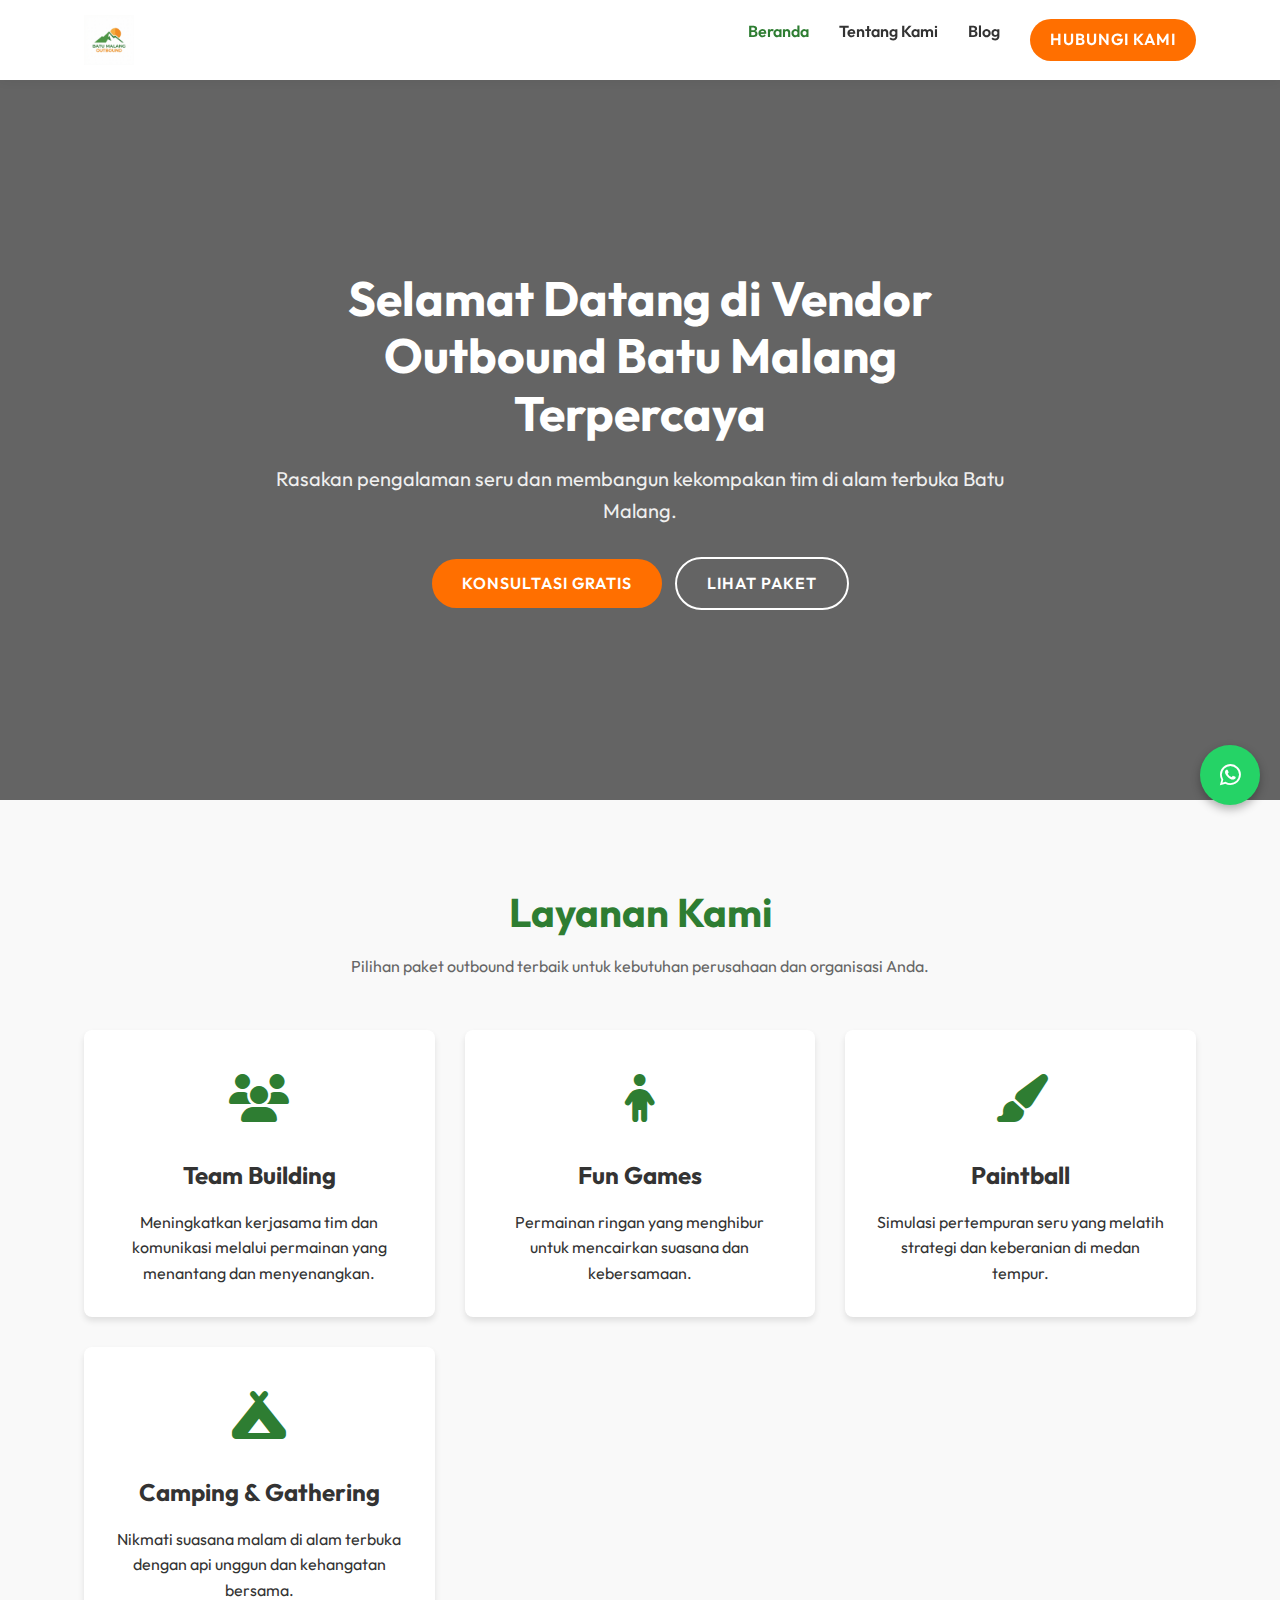
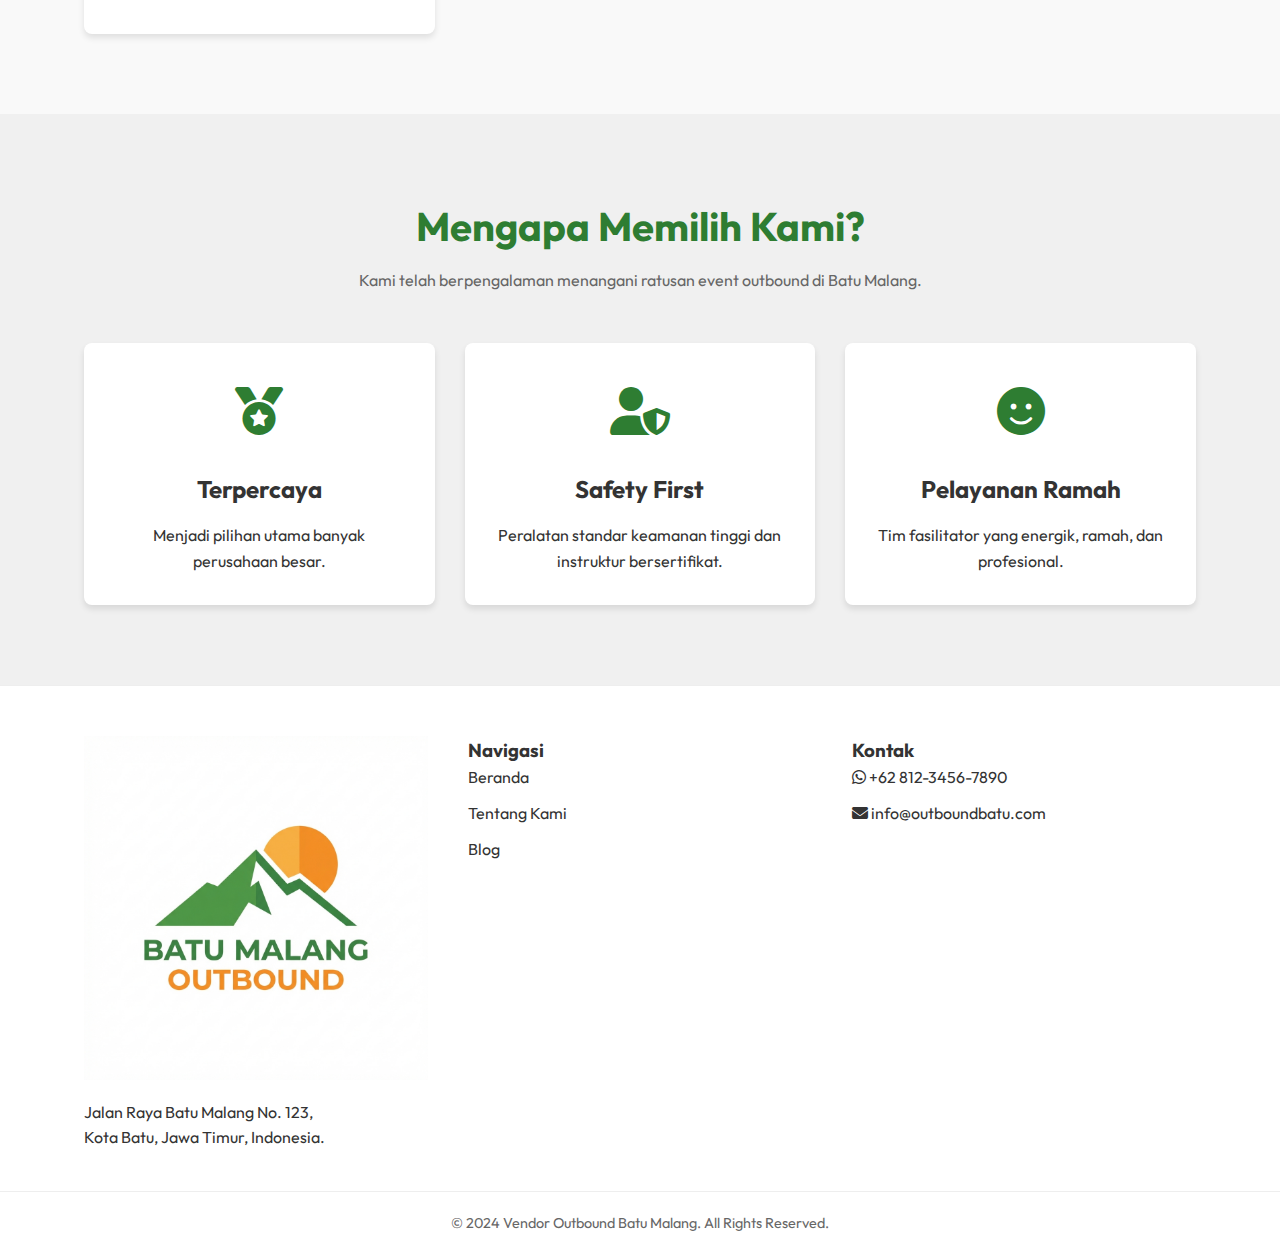
<file: index.html>
<!DOCTYPE html>
<html lang="id">

<head>
    <meta charset="UTF-8">
    <meta name="viewport" content="width=device-width, initial-scale=1.0">
    <title>Vendor Outbound Batu Malang Terpercaya - Index</title>
    <meta name="description"
        content="Vendor outbound terbaik dan terpercaya di Batu Malang. Menyediakan paket fun games, team building, dan gathering perusahaan.">
    <link rel="stylesheet" href="style.css">
    <!-- FontAwesome for Icons -->
    <link rel="stylesheet" href="https://cdnjs.cloudflare.com/ajax/libs/font-awesome/6.4.0/css/all.min.css">
</head>

<body>

    <!-- Navbar -->
    <nav class="navbar">
        <div class="container nav-container">
            <a href="index.html" class="logo-container">
                <img src="logo.png" alt="Logo Vendor Outbound Batu Malang">
            </a>
            <div class="hamburger">
                <div class="line1"></div>
                <div class="line2"></div>
                <div class="line3"></div>
            </div>
            <ul class="nav-links">
                <li><a href="index.html" class="active">Beranda</a></li>
                <li><a href="about.html">Tentang Kami</a></li>
                <li><a href="blog.html">Blog</a></li>
                <li><a href="#" class="btn wa-action" style="padding: 8px 20px; color: white;">Hubungi Kami</a></li>
            </ul>
        </div>
    </nav>

    <!-- Hero Section -->
    <header class="hero"
        style="background-image: linear-gradient(rgba(0,0,0,0.6), rgba(0,0,0,0.6)), url('https://images.unsplash.com/photo-1533227268428-f9ed0900fb3b?ixlib=rb-4.0.3&auto=format&fit=crop&w=1771&q=80');">
        <div class="hero-content">
            <h1>Selamat Datang di Vendor Outbound Batu Malang Terpercaya</h1>
            <p>Rasakan pengalaman seru dan membangun kekompakan tim di alam terbuka Batu Malang.</p>
            <a href="#" class="btn wa-action">Konsultasi Gratis</a>
            <a href="#services" class="btn btn-secondary">Lihat Paket</a>
        </div>
    </header>

    <!-- Services Section -->
    <section id="services">
        <div class="container">
            <div class="section-title">
                <h2>Layanan Kami</h2>
                <p>Pilihan paket outbound terbaik untuk kebutuhan perusahaan dan organisasi Anda.</p>
            </div>
            <div class="features-grid">
                <div class="feature-card">
                    <div class="feature-icon"><i class="fas fa-users"></i></div>
                    <h3>Team Building</h3>
                    <p>Meningkatkan kerjasama tim dan komunikasi melalui permainan yang menantang dan menyenangkan.</p>
                </div>
                <div class="feature-card">
                    <div class="feature-icon"><i class="fas fa-child"></i></div>
                    <h3>Fun Games</h3>
                    <p>Permainan ringan yang menghibur untuk mencairkan suasana dan kebersamaan.</p>
                </div>
                <div class="feature-card">
                    <div class="feature-icon"><i class="fas fa-paint-brush"></i></div>
                    <h3>Paintball</h3>
                    <p>Simulasi pertempuran seru yang melatih strategi dan keberanian di medan tempur.</p>
                </div>
                <div class="feature-card">
                    <div class="feature-icon"><i class="fas fa-campground"></i></div>
                    <h3>Camping & Gathering</h3>
                    <p>Nikmati suasana malam di alam terbuka dengan api unggun dan kehangatan bersama.</p>
                </div>
            </div>
        </div>
    </section>

    <!-- Testimonials or Why Us -->
    <section class="why-us" style="background-color: #f0f0f0;">
        <div class="container">
            <div class="section-title">
                <h2>Mengapa Memilih Kami?</h2>
                <p>Kami telah berpengalaman menangani ratusan event outbound di Batu Malang.</p>
            </div>
            <div class="features-grid">
                <div class="feature-card">
                    <div class="feature-icon"><i class="fas fa-medal"></i></div>
                    <h3>Terpercaya</h3>
                    <p>Menjadi pilihan utama banyak perusahaan besar.</p>
                </div>
                <div class="feature-card">
                    <div class="feature-icon"><i class="fas fa-user-shield"></i></div>
                    <h3>Safety First</h3>
                    <p>Peralatan standar keamanan tinggi dan instruktur bersertifikat.</p>
                </div>
                <div class="feature-card">
                    <div class="feature-icon"><i class="fas fa-smile"></i></div>
                    <h3>Pelayanan Ramah</h3>
                    <p>Tim fasilitator yang energik, ramah, dan profesional.</p>
                </div>
            </div>
        </div>
    </section>

    <!-- Footer -->
    <footer>
        <div class="container footer-content">
            <div class="footer-logo">
                <img src="logo.png" alt="Footer Logo" style="margin-bottom: 20px;">
                <p>Jalan Raya Batu Malang No. 123,<br>Kota Batu, Jawa Timur, Indonesia.</p>
            </div>
            <div class="footer-links">
                <h3>Navigasi</h3>
                <ul>
                    <li><a href="index.html">Beranda</a></li>
                    <li><a href="about.html">Tentang Kami</a></li>
                    <li><a href="blog.html">Blog</a></li>
                </ul>
            </div>
            <div class="footer-links">
                <h3>Kontak</h3>
                <ul>
                    <li><a href="#" class="wa-action"><i class="fab fa-whatsapp"></i> +62 812-3456-7890</a></li>
                    <li><a href="#"><i class="fas fa-envelope"></i> info@outboundbatu.com</a></li>
                </ul>
            </div>
        </div>
        <div class="copyright">
            &copy; 2024 Vendor Outbound Batu Malang. All Rights Reserved.
        </div>
    </footer>

    <!-- Floating Buttons -->
    <div class="floating-container">
        <!-- Floating WA Button (Melayang) -->
        <button class="float-btn float-wa wa-action" aria-label="Chat WhatsApp">
            <i class="fab fa-whatsapp"></i>
        </button>
        <!-- Floating Up Button (Floating Up) -->
        <button id="float-up" class="float-btn float-up" aria-label="Scroll to Top">
            <i class="fas fa-arrow-up"></i>
        </button>
    </div>

    <!-- Script -->
    <script src="script.js"></script>
</body>

</html>
</file>
<file: style.css>
/* 
 * Theme: Batu Malang Outbound
 * Primary Color: #2E7D32 (Dark Green - Nature)
 * Secondary Color: #FF6F00 (Vibrant Orange - Adventure/Action)
 * Text Color: #333333
 * Background: #F9F9F9
 */

@import url('https://fonts.googleapis.com/css2?family=Outfit:wght@300;400;500;600;700&display=swap');

:root {
    --primary: #2E7D32;
    --primary-dark: #1B5E20;
    --secondary: #FF6F00;
    --secondary-hover: #E65100;
    --text-dark: #333333;
    --text-light: #666666;
    --bg-light: #F9F9F9;
    --white: #FFFFFF;
    --shadow: 0 4px 6px rgba(0, 0, 0, 0.1);
    --radius: 8px;
    --transition: all 0.3s ease;
}

* {
    margin: 0;
    padding: 0;
    box-sizing: border-box;
}

html {
    scroll-behavior: smooth;
}

body {
    font-family: 'Outfit', sans-serif;
    color: var(--text-dark);
    background-color: var(--bg-light);
    line-height: 1.6;
    overflow-x: hidden;
    /* Prevent horizontal scroll glitch */
    width: 100%;
}

a {
    text-decoration: none;
    color: inherit;
}

img {
    max-width: 100%;
    height: auto;
    display: block;
}

/* Container */
.container {
    width: 90%;
    max-width: 1200px;
    margin: 0 auto;
    padding: 0 20px;
}

/* Navbar */
.navbar {
    position: fixed;
    top: 0;
    width: 100%;
    background: rgba(255, 255, 255, 0.95);
    backdrop-filter: blur(10px);
    z-index: 1000;
    box-shadow: 0 2px 10px rgba(0, 0, 0, 0.05);
    padding: 15px 0;
}

.nav-container {
    display: flex;
    justify-content: space-between;
    align-items: center;
}

.logo-container img {
    height: 50px;
    /* Adjust based on actual logo */
}

.nav-links {
    display: flex;
    gap: 30px;
    list-style: none;
}

.nav-links a {
    font-weight: 600;
    color: var(--text-dark);
    transition: var(--transition);
    font-size: 1rem;
}

.nav-links a:hover,
.nav-links a.active {
    color: var(--primary);
}

.hamburger {
    display: none;
    cursor: pointer;
    z-index: 1001;
    /* Ensure above mobile menu bg */
}

.hamburger div {
    width: 25px;
    height: 3px;
    background-color: var(--text-dark);
    margin: 5px 0;
    transition: var(--transition);
}

/* Mobile Nav */
@media screen and (max-width: 768px) {
    .nav-links {
        position: fixed;
        top: 0;
        right: -100%;
        height: 100vh;
        width: 70%;
        background-color: var(--white);
        flex-direction: column;
        justify-content: center;
        align-items: center;
        transition: var(--transition);
        box-shadow: -5px 0 15px rgba(0, 0, 0, 0.1);
        z-index: 10000;
        /* Ensure menu is on top of everything including floating buttons */
    }

    .nav-links.active {
        right: 0;
    }

    .hamburger {
        display: block;
        z-index: 10001;
        /* Hamburger must be above the menu background */
    }

    /* Animate Hamburger */
    .hamburger.toggle .line1 {
        transform: rotate(-45deg) translate(-5px, 6px);
    }

    .hamburger.toggle .line2 {
        opacity: 0;
    }

    .hamburger.toggle .line3 {
        transform: rotate(45deg) translate(-5px, -6px);
    }
}

/* Hero Section */
.hero {
    height: 80vh;
    min-height: 500px;
    background-size: cover;
    background-position: center;
    background-repeat: no-repeat;
    display: flex;
    align-items: center;
    justify-content: center;
    text-align: center;
    position: relative;
    margin-top: 80px;
    /* Offset for fixed navbar */
    background-image: linear-gradient(rgba(0, 0, 0, 0.5), rgba(0, 0, 0, 0.5));
    /* Placeholder gradient, will be set via inline style or separate rule */
    color: var(--white);
}

.hero-content {
    max-width: 800px;
    padding: 20px;
    z-index: 1;
}

.hero h1 {
    font-size: 3rem;
    font-weight: 700;
    margin-bottom: 20px;
    line-height: 1.2;
}

.hero p {
    font-size: 1.25rem;
    margin-bottom: 30px;
    opacity: 0.9;
}

.btn {
    display: inline-block;
    padding: 12px 30px;
    background-color: var(--secondary);
    color: var(--white);
    border-radius: 50px;
    font-weight: 600;
    transition: var(--transition);
    border: none;
    cursor: pointer;
    text-transform: uppercase;
    letter-spacing: 1px;
}

.btn:hover {
    background-color: var(--secondary-hover);
    transform: translateY(-2px);
    box-shadow: 0 5px 15px rgba(255, 111, 0, 0.3);
}

.btn-secondary {
    background-color: transparent;
    border: 2px solid var(--white);
    margin-left: 10px;
}

.btn-secondary:hover {
    background-color: var(--white);
    color: var(--primary);
}

/* Sections General */
section {
    padding: 80px 0;
}

.section-title {
    text-align: center;
    margin-bottom: 50px;
}

.section-title h2 {
    font-size: 2.5rem;
    color: var(--primary);
    margin-bottom: 10px;
}

.section-title p {
    color: var(--text-light);
    max-width: 600px;
    margin: 0 auto;
}

/* Features / Services */
.features-grid {
    display: grid;
    grid-template-columns: repeat(auto-fit, minmax(300px, 1fr));
    gap: 30px;
}

.feature-card {
    background: var(--white);
    padding: 30px;
    border-radius: var(--radius);
    box-shadow: var(--shadow);
    text-align: center;
    transition: var(--transition);
}

.feature-card:hover {
    transform: translateY(-10px);
}

.feature-icon {
    font-size: 3rem;
    color: var(--primary);
    margin-bottom: 20px;
}

.feature-card h3 {
    margin-bottom: 15px;
    font-size: 1.5rem;
}

/* About Page Specific */
.about-content {
    display: flex;
    flex-wrap: wrap;
    align-items: center;
    gap: 50px;
}

.about-text {
    flex: 1;
    min-width: 300px;
}

.about-image {
    flex: 1;
    min-width: 300px;
}

.about-image img {
    border-radius: var(--radius);
    box-shadow: var(--shadow);
}

.stats-grid {
    display: grid;
    grid-template-columns: repeat(auto-fit, minmax(200px, 1fr));
    gap: 20px;
    margin-top: 40px;
}

.stat-item {
    text-align: center;
    padding: 20px;
    background: var(--bg-light);
    border-radius: var(--radius);
    border: 1px solid #eee;
}

.stat-number {
    font-size: 2.5rem;
    font-weight: 700;
    color: var(--secondary);
    display: block;
}

/* Blog Page Specific */
.blog-grid {
    display: grid;
    grid-template-columns: repeat(auto-fit, minmax(300px, 1fr));
    gap: 30px;
}

.blog-card {
    background: var(--white);
    border-radius: var(--radius);
    overflow: hidden;
    box-shadow: var(--shadow);
    transition: var(--transition);
}

.blog-card:hover {
    transform: translateY(-5px);
}

.blog-img {
    height: 200px;
    width: 100%;
    object-fit: cover;
}

.blog-content {
    padding: 25px;
}

.blog-date {
    font-size: 0.9rem;
    color: var(--text-light);
    margin-bottom: 10px;
    display: block;
}

.blog-card h3 {
    margin-bottom: 10px;
    font-size: 1.25rem;
}

/* Footer */
footer {
    background-color: var(--white);
    /* Matches navbar style roughly but usually reverse or complementary */
    color: var(--text-dark);
    padding: 50px 0 20px;
    border-top: 1px solid #eee;
}

.footer-content {
    display: grid;
    grid-template-columns: repeat(auto-fit, minmax(250px, 1fr));
    gap: 40px;
    margin-bottom: 40px;
}

.footer-logo h3 {
    color: var(--primary);
    font-size: 1.5rem;
    margin-bottom: 15px;
    display: flex;
    align-items: center;
    gap: 10px;
}

.footer-links ul {
    list-style: none;
}

.footer-links li {
    margin-bottom: 10px;
}

.footer-links a:hover {
    color: var(--secondary);
}

.copyright {
    text-align: center;
    padding-top: 20px;
    border-top: 1px solid #eee;
    font-size: 0.9rem;
    color: var(--text-light);
}

/* Floating Elements */
.floating-container {
    position: fixed;
    bottom: 20px;
    right: 20px;
    /* Right aligned */
    display: flex;
    flex-direction: column;
    gap: 15px;
    z-index: 9999;
}

.float-btn {
    width: 60px;
    height: 60px;
    border-radius: 50%;
    border: none;
    cursor: pointer;
    display: flex;
    align-items: center;
    justify-content: center;
    box-shadow: 0 4px 10px rgba(0, 0, 0, 0.3);
    transition: var(--transition);
    color: white;
    font-size: 1.5rem;
    text-decoration: none;
}

.float-wa {
    background-color: #25D366;
}

.float-wa:hover {
    background-color: #128C7E;
    transform: scale(1.1);
}

.float-up {
    background-color: var(--secondary);
    opacity: 0;
    /* Hidden by default */
    visibility: hidden;
    transform: translateY(20px);
}

.float-up.show {
    opacity: 1;
    visibility: visible;
    transform: translateY(0);
}

.float-up:hover {
    background-color: var(--secondary-hover);
    transform: translateY(-5px);
}

/* Responsive Fixes */
@media screen and (max-width: 768px) {
    .hero h1 {
        font-size: 2rem;
    }

    .section-title h2 {
        font-size: 2rem;
    }

    /* Ensure no overflow */
    body {
        overflow-x: hidden;
    }

    .container {
        width: 95%;
        padding: 0 15px;
    }
}
</file>
